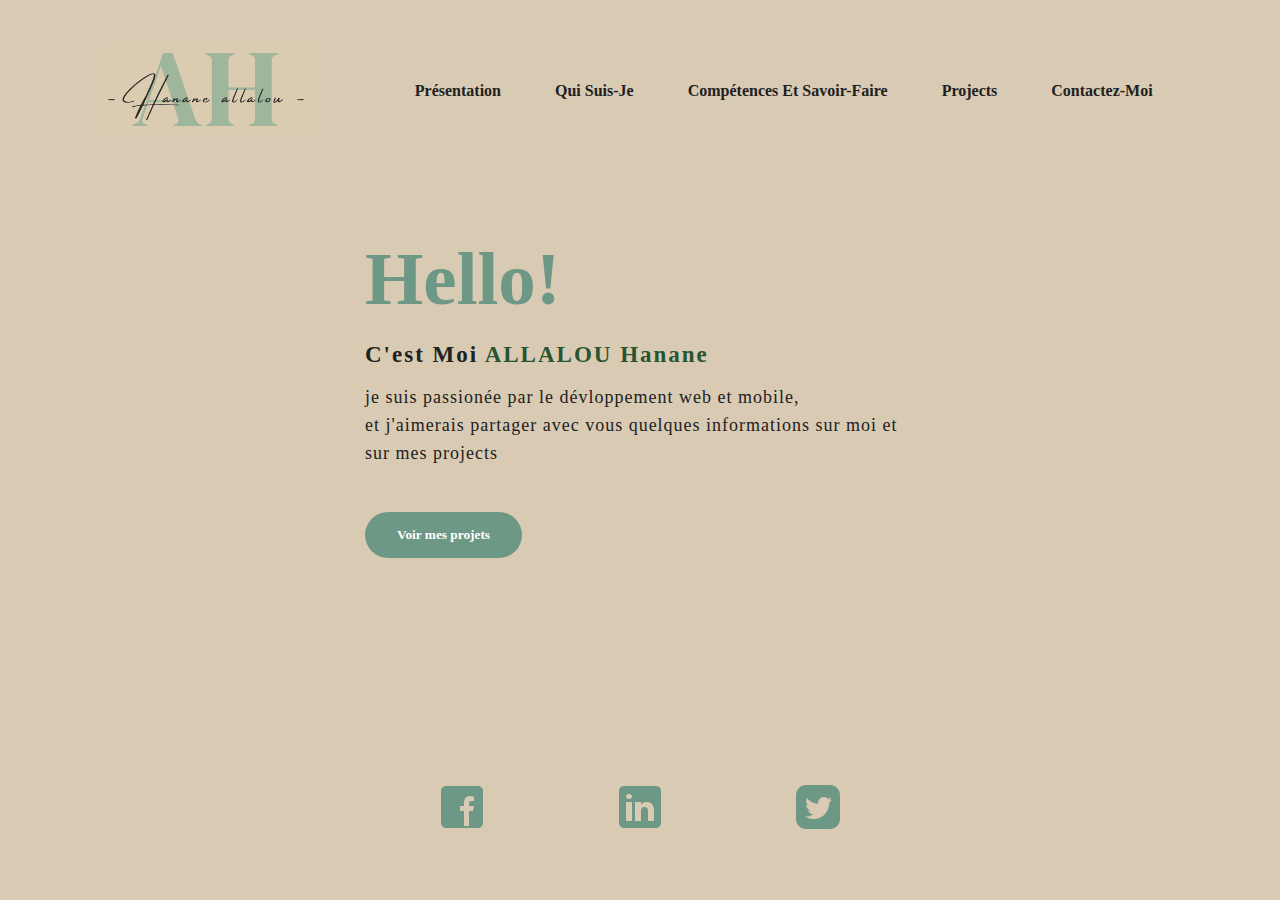
<file: index.html>
<!DOCTYPE html>
<html>
<head>
	<title>My page</title>
	<link rel="stylesheet" type="text/css" href="css/style.css">

</head>
<body>
	
	<nav>
		<img src="img/logo.png">
		<ul>
			<li><a href="./index.html">Présentation</a></li>
			<li><a href="./moi.html">Qui suis-je</a></li>
			<li><a href="./competence.html">compétences et savoir-faire</a></li>
			<li><a href="./projets.html">Projects</a></li>
			<li><a href="./contact.html">Contactez-moi </a></li>
		</ul>
	</nav>


	<div id="about" >
		<div class="main">
			<div class="about-text">
				<h2>Hello!</h2>
				<h5>C'est moi <span>ALLALOU Hanane</span></h5>
				<p>je suis passionée par le dévloppement web et mobile, <br>
					et j'aimerais partager avec vous quelques informations sur moi et sur mes projects
				</p>
				<button id ="plus" href="./competence.html" type="button">Voir mes projets</button>
			</div>
		</div>
	</div>


	
</body>

	<section>
		
			<div id="float"><img src="img/reseau1.png"></div>
			<div id="fleche"><img src="img/reseau2.png"></div>
			<div id="float"><img src="img/reseau3.png"></div>
	
		
	</section>


</html>
</file>
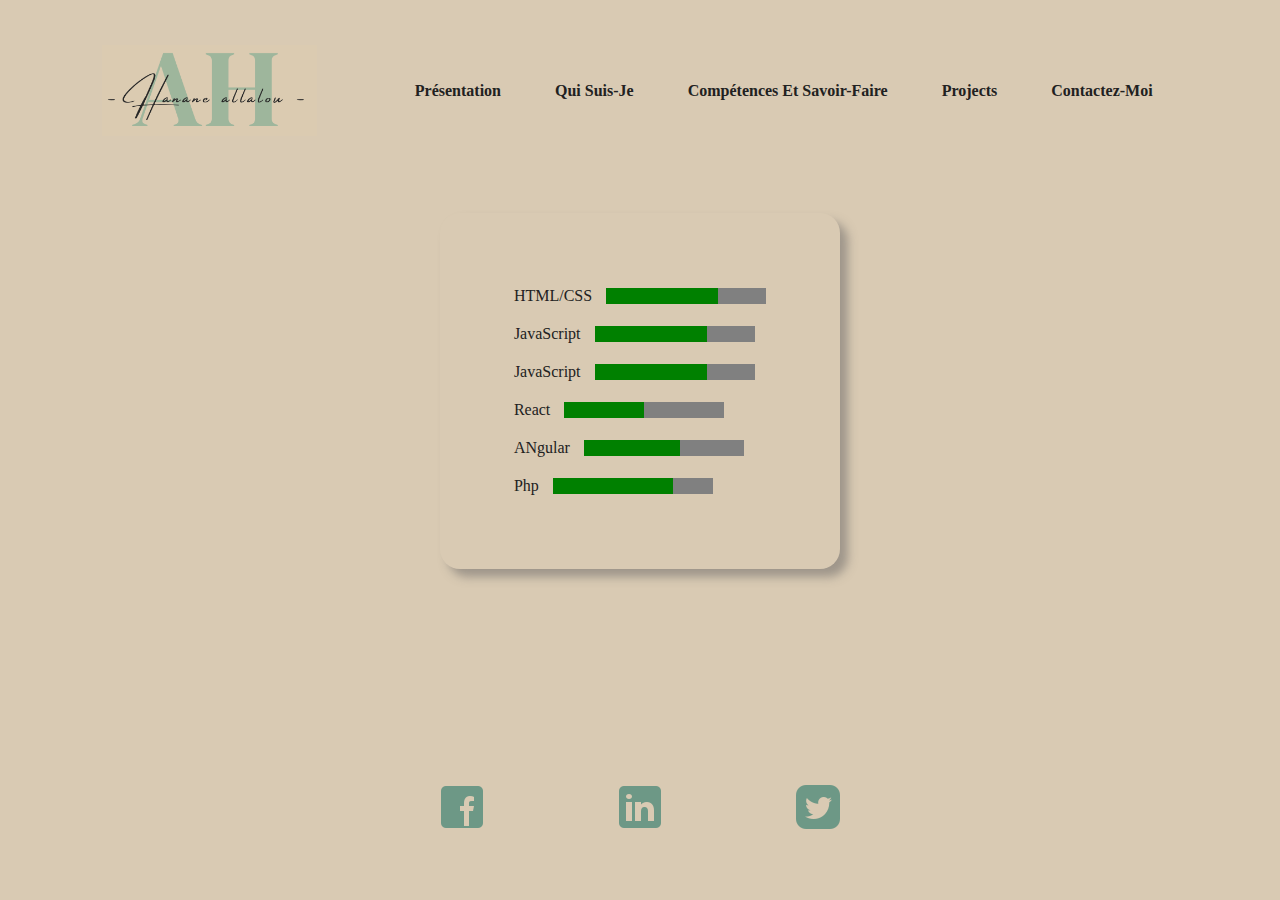
<file: competence.html>
<!DOCTYPE html>
<html>
<head>
	<title>My page</title>
	<link rel="stylesheet" type="text/css" href="css/style.css">

</head>
<body>
			
        <nav>
            <img src="img/logo.png">
            <ul>
                <li><a href="./index.html">Présentation</a></li>
                <li><a href="./moi.html">Qui suis-je</a></li>
                <li><a href="./competence.html">compétences et savoir-faire</a></li>
                <li><a href="./projets.html">Projects</a></li>
                <li><a href="./contact.html">Contactez-moi </a></li>
            </ul>
        </nav>


	<div class="competence">
       <ul>
            <li>
                <label for="file">HTML/CSS</label>
                <progress id="file" max="100" value="70"> 70% </progress>
            </li>

            <li>
                <label for="file">JavaScript</label>
                <progress id="file" max="100" value="70"> 70% </progress>
         
            </li>

            <li>
                <label for="file">JavaScript</label>
                <progress id="file" max="100" value="70"> 70% </progress>
         
            </li>

            <li>
                <label for="file">React</label>
                <progress id="file" max="100" value="50"> 50% </progress>
         
            </li>

            <li>
                <label for="file">ANgular</label>
                <progress id="file" max="100" value="60"> 60% </progress>
         
            </li>

            <li>
                <label for="file">Php</label>
                <progress id="file" max="100" value="75"> 75% </progress>
            </li>

       </ul> 
       
		
	</div>
	
</body>
<footer>
    <section>
		<div id="float"><img src="img/reseau1.png"></div>
		<div id="fleche"><img src="img/reseau2.png"></div>
		<div id="float"><img src="img/reseau3.png"></div>
	</section>
</footer>
</html>
</file>
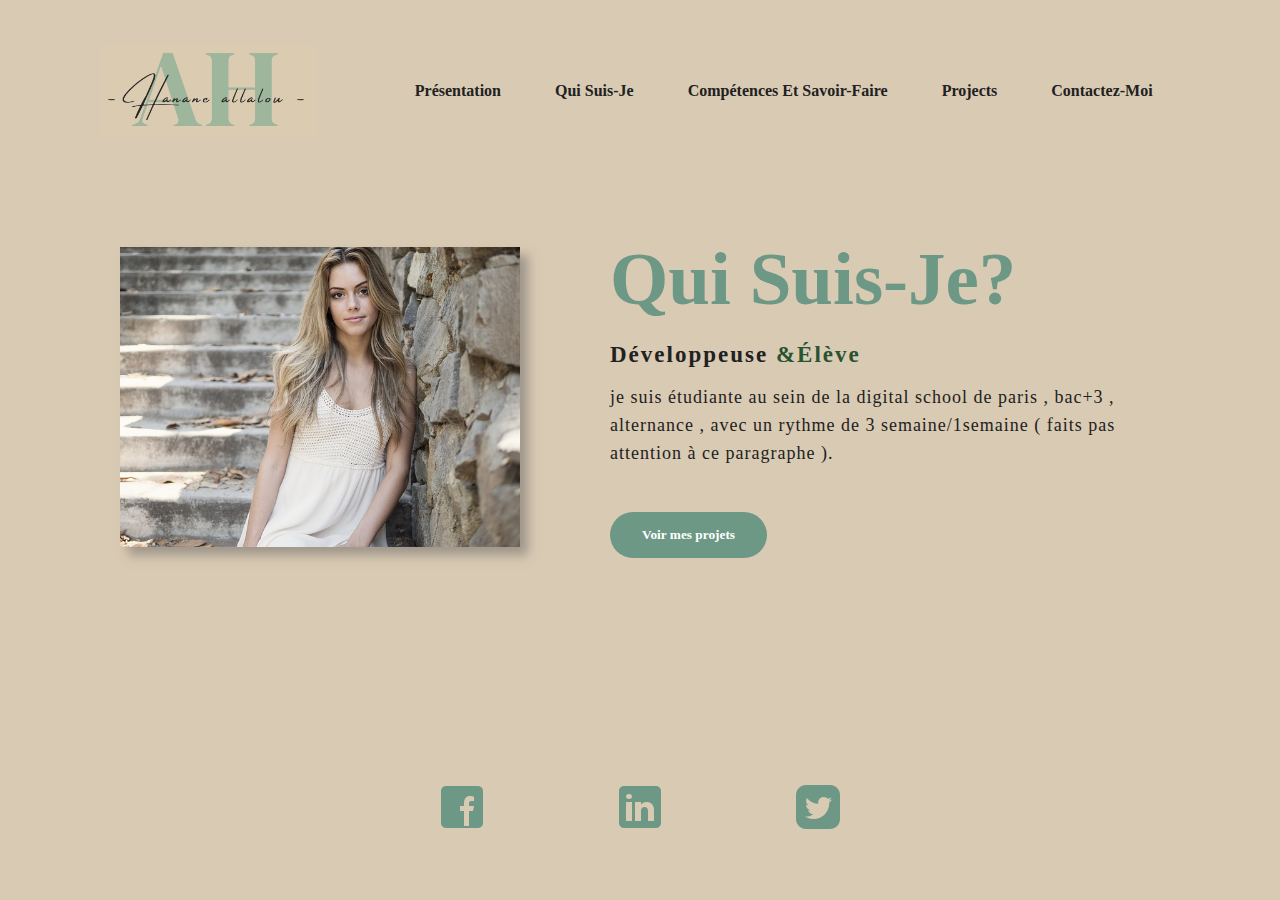
<file: moi.html>
<!DOCTYPE html>
<html>
<head>
	<title>My page</title>
	<link rel="stylesheet" type="text/css" href="css/style.css">

</head>
<body>
			
	<nav>
		<img src="img/logo.png">
		<ul>
			<li><a href="./index.html">Présentation</a></li>
			<li><a href="./moi.html">Qui suis-je</a></li>
			<li><a href="./competence.html">compétences et savoir-faire</a></li>
			<li><a href="./projets.html">Projects</a></li>
			<li><a href="./contact.html">Contactez-moi </a></li>
		</ul>
	</nav>


	<div id="about" >
		<div class="main">
			<img src="img/img.jpg">
			<div class="about-text">
				<h2>Qui suis-je?</h2>
				<h5>Développeuse <span>&élève</span></h5>
				<p>je suis étudiante au sein de la digital school de paris , bac+3 , alternance , avec un rythme de 3 semaine/1semaine ( faits pas attention à ce paragraphe ).</p>
				<button id ="plus" href="./competences.html" type="button">Voir mes projets</button>
			</div>
		</div>
	</div>

</body>
<footer>
	<section>
		<div id="float"><img src="img/reseau1.png"></div>
		<div id="fleche"><img src="img/reseau2.png"></div>
		<div id="float"><img src="img/reseau3.png"></div>
	</section>
</footer>
</html>
</file>
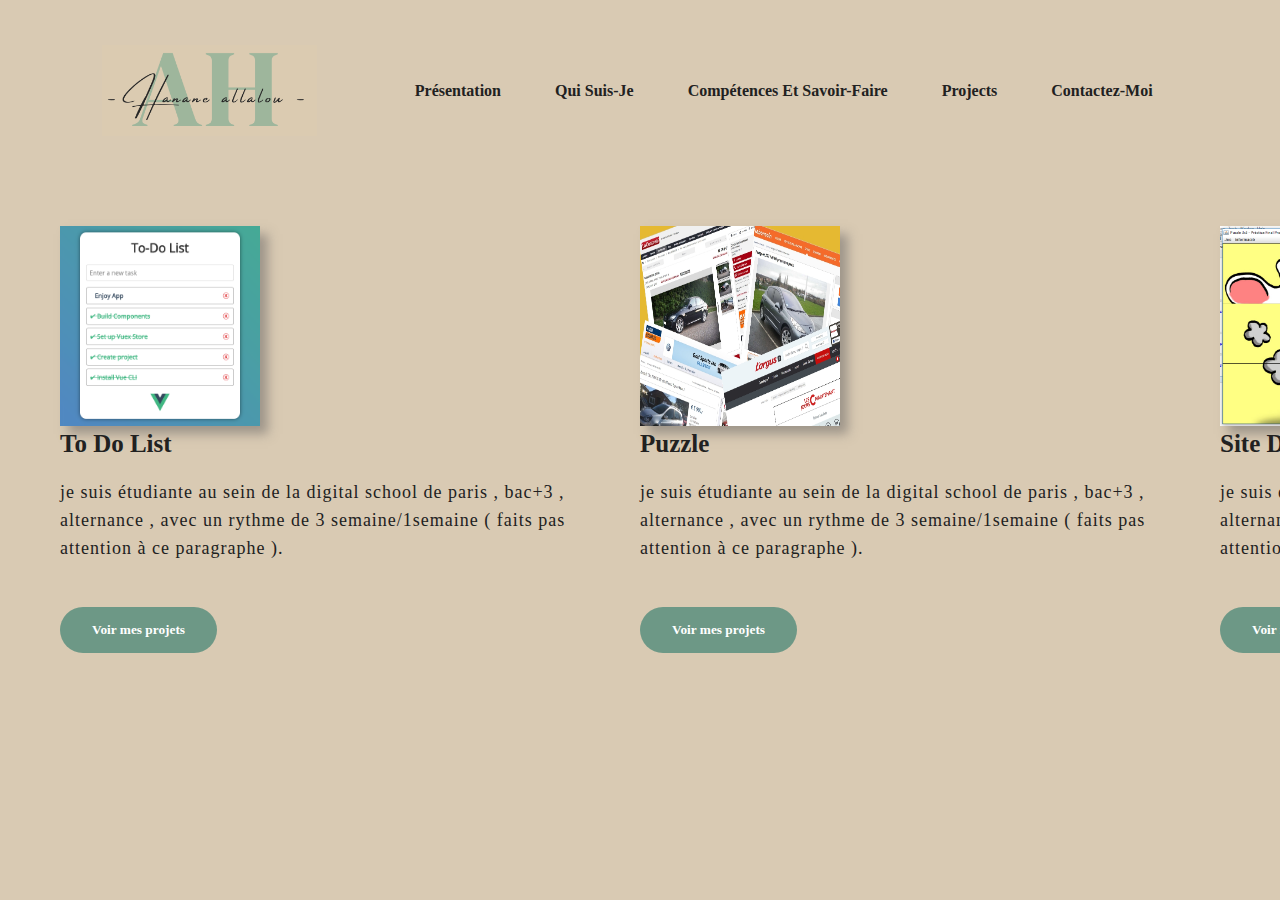
<file: projets.html>
<!DOCTYPE html>
<html>
<head>
	<title>My page</title>
	<link rel="stylesheet" type="text/css" href="css/style.css">

</head>
<body>
	<nav>
		<img src="img/logo.png">
		<ul>
			<li><a href="./index.html">Présentation</a></li>
			<li><a href="./moi.html">Qui suis-je</a></li>
			<li><a href="./competence.html">compétences et savoir-faire</a></li>
			<li><a href="./projets.html">Projects</a></li>
			<li><a href="./contact.html">Contactez-moi </a></li>
		</ul>
	</nav>

		
		<div class="container">
			<div class="left">
				<img src="img/todo.png">
				<div class="about-text">
					<h2>To do list</h2>
					<p>je suis étudiante au sein de la digital school de paris , bac+3 , alternance , avec un rythme de 3 semaine/1semaine ( faits pas attention à ce paragraphe ).</p>
					<button id ="plus" href="./competences.html" type="button">Voir mes projets</button>
				</div>
			</div>
			<div class="right">
				<img src="img/voiture.jpg">
				<div class="about-text">
					<h2>Puzzle</h2>
					<p>je suis étudiante au sein de la digital school de paris , bac+3 , alternance , avec un rythme de 3 semaine/1semaine ( faits pas attention à ce paragraphe ).</p>
					<button id ="plus" href="./competences.html" type="button">Voir mes projets</button>
				</div>
			</div>
			<div class="center">
				<img src="img/puzzle.png">
				<div class="about-text">
					<h2>Site d'object</h2>
					<p>je suis étudiante au sein de la digital school de paris , bac+3 , alternance , avec un rythme de 3 semaine/1semaine ( faits pas attention à ce paragraphe ).</p>
					<button id ="plus" href="./competences.html" type="button">Voir mes projets</button>
				</div>
			</div>
		</div>
	
	
</body>

</html>
</file>
<file: css/style.css>
*{
	padding: 0;
	margin: 0;
	font-family: Georgia, serif;	
	background-color: #D9CAB3;
	box-sizing: border-box;
}
.content h1{
	color: #6D9886;
	font-size: 40px;
	text-align: center;
}
.content h3{
	text-align: center;
	color: #212121;
}
.hero{
	width: 100%;
	background-size: cover;
	background-position: center;
	text-decoration: none;;
}


/* pour un ecran de moins de 600px*/
@media only screen and (max-width:800px) {
	.container{
		width: 100%;
		height: auto;
		margin-top:7%;
		display: flex;
	}

	.left {
		
		margin-left:60px;
	}
	.right {
		
		margin-left:60px;
	
	}
	.center {
		
		margin-left:60px;
	}
	
	
}
/* pour un ecran de plus de 600px*/

@media only screen and (min-width:1000px) {
	button{
		background-color:#0095f9;
		color: white;
		text-decoration: none;
		border: 2px solid transparent;
		font-weight: bold;
		padding: 13px 30px;
		border-radius: 30px;
		transition: .4s; 
	}
	
}


.form {
	background: #6D9886;
	box-shadow: 0 30px 60px 0 #212121;
	border-radius: 5px;
	max-width: 480px;
	margin-left: auto;
	margin-right: auto;
	padding-top: 5px;
	padding-bottom: 5px;
	left: 0;
	right: 0;
	position: absolute;
	top :25%;
	border-top: 5px solid #0e3721;
  /*   z-index: 1; */
	animation: bounce 1.5s infinite;
  }
  ::-webkit-input-placeholder {
	font-size: 1.3em;
  }
  
 .contactmoi{
	text-align: center;
	background-color: #6D9886;
	font-size: 35px;
	margin-top: 15px;

 } 
  .name {
	background-color: #D9CAB3;
	color: #212121;
	border-radius: 20px;
	width: 300px;
  }

  .email {
	height: 2em;
	background-color: #D9CAB3;
	color: #212121;
	border-radius: 20px;
	width: 300px;

  }
 
  .message {
	overflow: hidden;
	width: 300px;
	height: 10rem;
	background-color: #D9CAB3;
	color: #212121;
	border-radius: 20px;

  }
  
  .submit{
	background-color: #D9CAB3;
	color: #212121;
  }
  
  .tap {
	display: block;
	margin: 30px auto;
	min-width: 180px;
	padding: 10px;
	border-radius: 10px;
	border: none;
	transition: all 3s ease 3s;
  }
  
 
  @keyframes bounce {
	0% {
	  tranform: translate(0, 4px);
	}
	50% {
	  transform: translate(0, 8px);
	}
  } 
  
  



#plus{
	background-color: #6D9886;
}
nav img{
	width: 20%;
	height:auto;	
	margin-top: 0;
}
nav{
	display: flex;
	align-items: center;
	justify-content: space-between;
	padding-top: 45px;
	padding-left: 8%;
	padding-right: 8%;
}
.logo{
	color: #212121;
	font-size: 35px;
	letter-spacing: 1px;
	cursor: pointer;
}

nav ul li{
	list-style-type: none;
	display: inline-block;
	padding: 10px  25px;
}
nav ul li a{
	color: #212121;
	text-decoration: none;
	font-weight: bold;
	text-transform: capitalize;
}
nav ul li a:hover{
	color: #6D9886;
	transition: .4s;
}


.content img{
	width: 50%;
	box-shadow:8px 8px 10px 0 rgba(102, 100, 100, 0.5);
}
.content p{
	color: #212121;
	text-align: center;
	font-size: 25px;
}
.content {
	position: absolute;
	top: 50%;
	left:20%;
	right:20% ;
	transform: translateY(-50%);
}


.content1
{
	float:left;
	width:60%;
}
.content2{
	margin-left:60%;
}


h1{
	color: #212121;
	margin: 20px 0px 20px;
	font-size: 75px;
}

h4{
	color: white;
	letter-spacing: 2px;
	font-size: 20px;
}


#about{
	width: 100%;
	padding: 100px 0px;
	animation: bounce 1.5s infinite;

}
.main img{
	height: auto;
	width: 400px;
	box-shadow:8px 8px 10px 0 rgba(102, 100, 100, 0.5);

}
.about-text{
	width: 550px;
}
.main{
	width: 1130px;
	max-width: 95%;
	margin: 0 auto;
	display: flex;
	align-items: center;
	justify-content: space-around;
}

.about-text h2{
	color: #6D9886;
	font-size: 75px;
	text-transform: capitalize;
	margin-bottom: 20px;
}
.about-text h5{
	color: white;
	letter-spacing: 2px;
	font-size: 22px;
	margin-bottom: 25px;
	text-transform: capitalize;
}
.about-text p{
	color: #212121;
	letter-spacing: 1px;
	line-height: 28px;
	font-size: 18px;
	margin-bottom: 45px;
}

button:hover{
	background-color: transparent;
	border: 2px solid #A4BE7B;
	cursor: pointer;
}

span{
	color: #285430;
}

.box{
	display: flex;
	justify-content: center;
	align-items: center;
	min-height: 400px;
}
.card{
	height: 365px;
	width: 335px;
	padding: 20px 35px;
	border-radius: 20px;
	margin: 15px;
	position: relative;
	overflow: hidden;
	text-align: center;
}

.about-text h5{
	color: #212121;
	font-size: 23px;
	margin-bottom: 15px;
}

.projects-section h4{
	color: #212121;
}
section .projects-section{
 margin-top: 25%;

}

.contact-me{
	width: 100%;
	height: 290px;
	display: flex;
	align-items: center;
	flex-direction: column;
	justify-content: center;
}


.container img{
	height: 200px;
	width: 200px;
	transition: transform 3s;
	box-shadow:8px 8px 10px 0 rgba(102, 100, 100, 0.5);

}
.container img:hover{
		-ms-transform: scale(1.5);
		-webkit-transform: scale(1.5); 
		transform: scale(1.5) ;
		
}
section{
	position: absolute;
    bottom: 0;
	height: auto;
    width: 100%;
    color: #6D9886;
	display: flex;
    justify-content: center;
    align-items: center;
}

section div{
	padding: 5%;
}


.container{
	width: 100%;
	height: auto;
	margin-top:7%;
	display: flex;
}
.container h2{
	color: #212121;
	font-size: 25px;

}


.left {
	float:left;
	background-repeat:repeat-x;	
	background-position:right;
	width:400px;
	height:313px;
	margin-left:60px;
}
.right {
	float:left;
	background-repeat:repeat-x;
	background-position:left;
	width:400px;
	height:313px;
	margin-left:180px;

}
.center {
	float:left;
	background-repeat:no-repeat;
	width:400px;
	height:313px;
	margin-left:180px;
}

.competence{
		display: flex;
		margin-top: 6%;
		justify-content: center;
		align-items: center;
	
}
.competence ul{
	padding: 5%;
	border-radius: 20px;
	box-shadow:8px 8px 10px 0 rgba(102, 100, 100, 0.5);
}
.competence li{
	list-style: none;
	padding: 10px;
}


label {
    padding-right: 10px;
    font-size: 1rem;
	color:#212121;
}


@media (prefers-color-scheme: dark) {
	span{
		color: #6D9886;
	}
	
	h3{
		color: rgb(253, 199, 199);
		font-size: 25px;
		margin-bottom: 50px;
	}
	h4{
		color:rgb(253, 199, 199);
		letter-spacing: 2px;
		font-size: 20px;
	}
}
</file>
